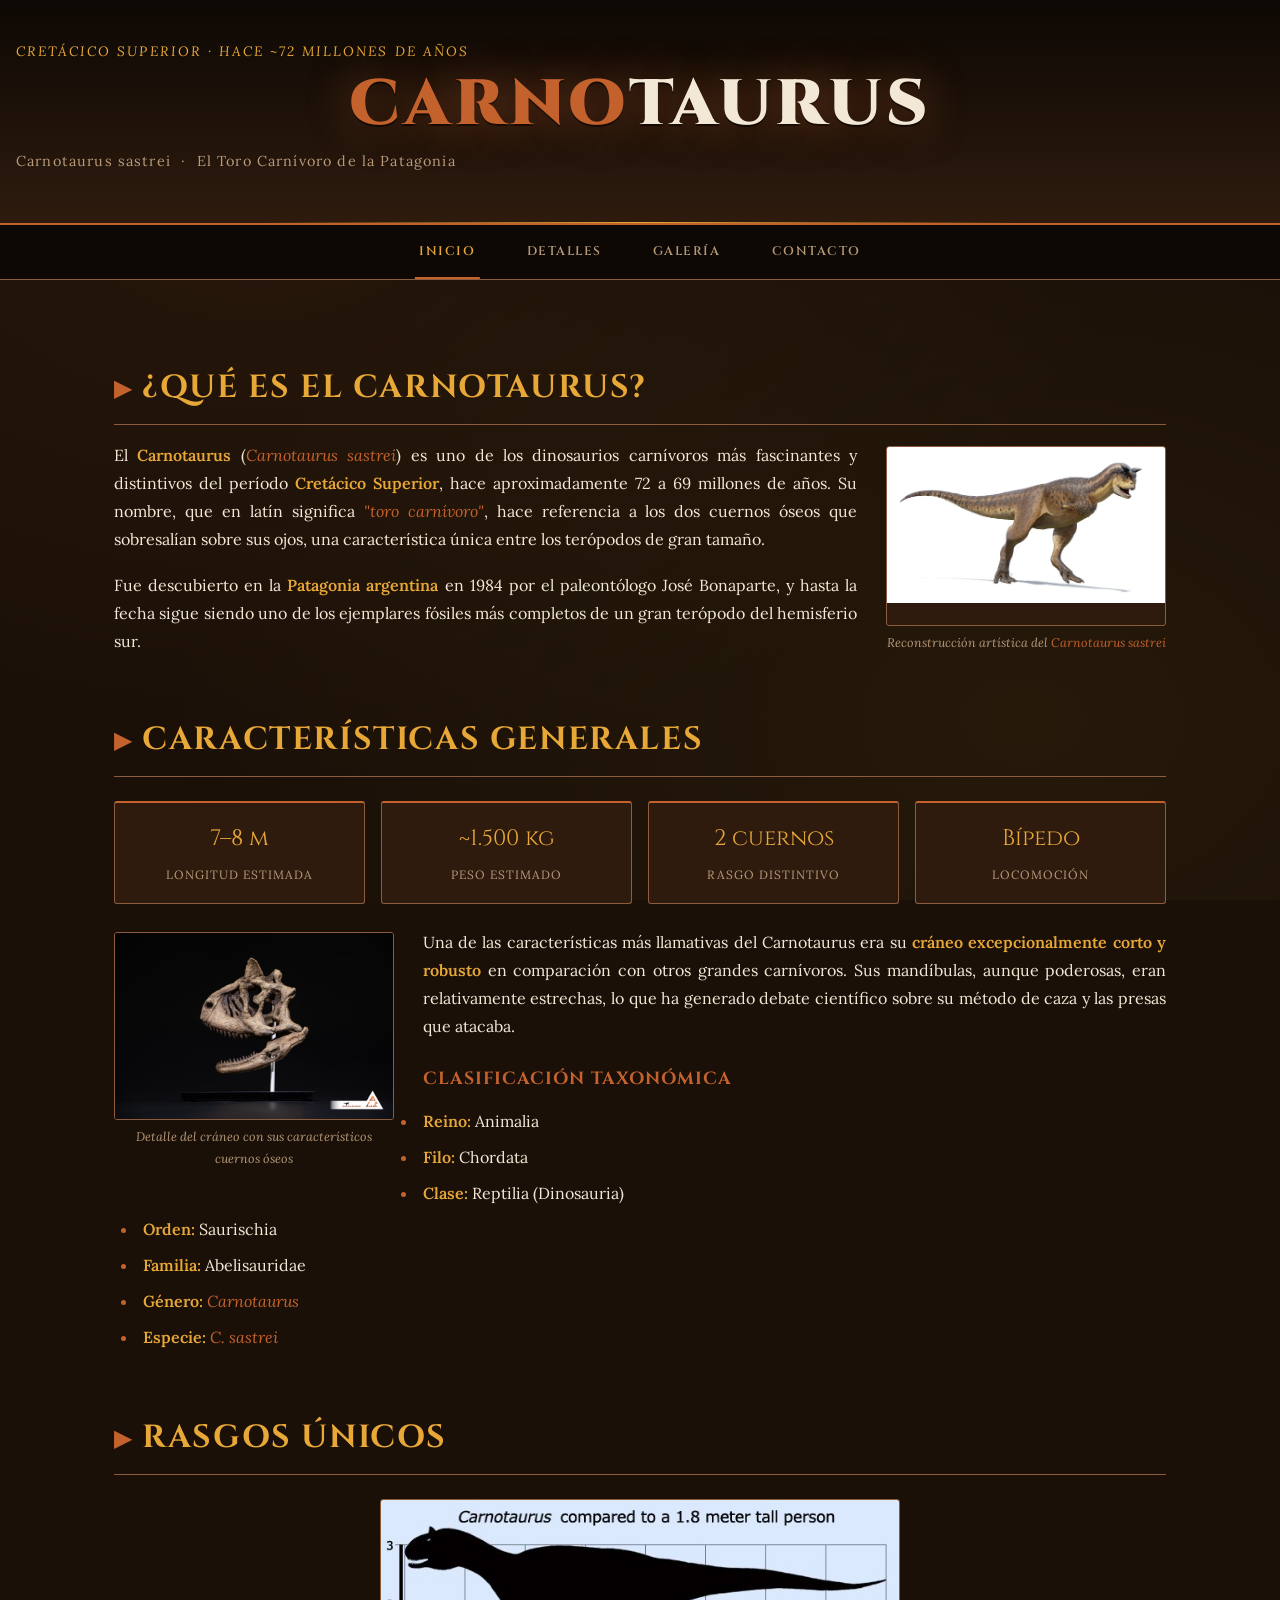
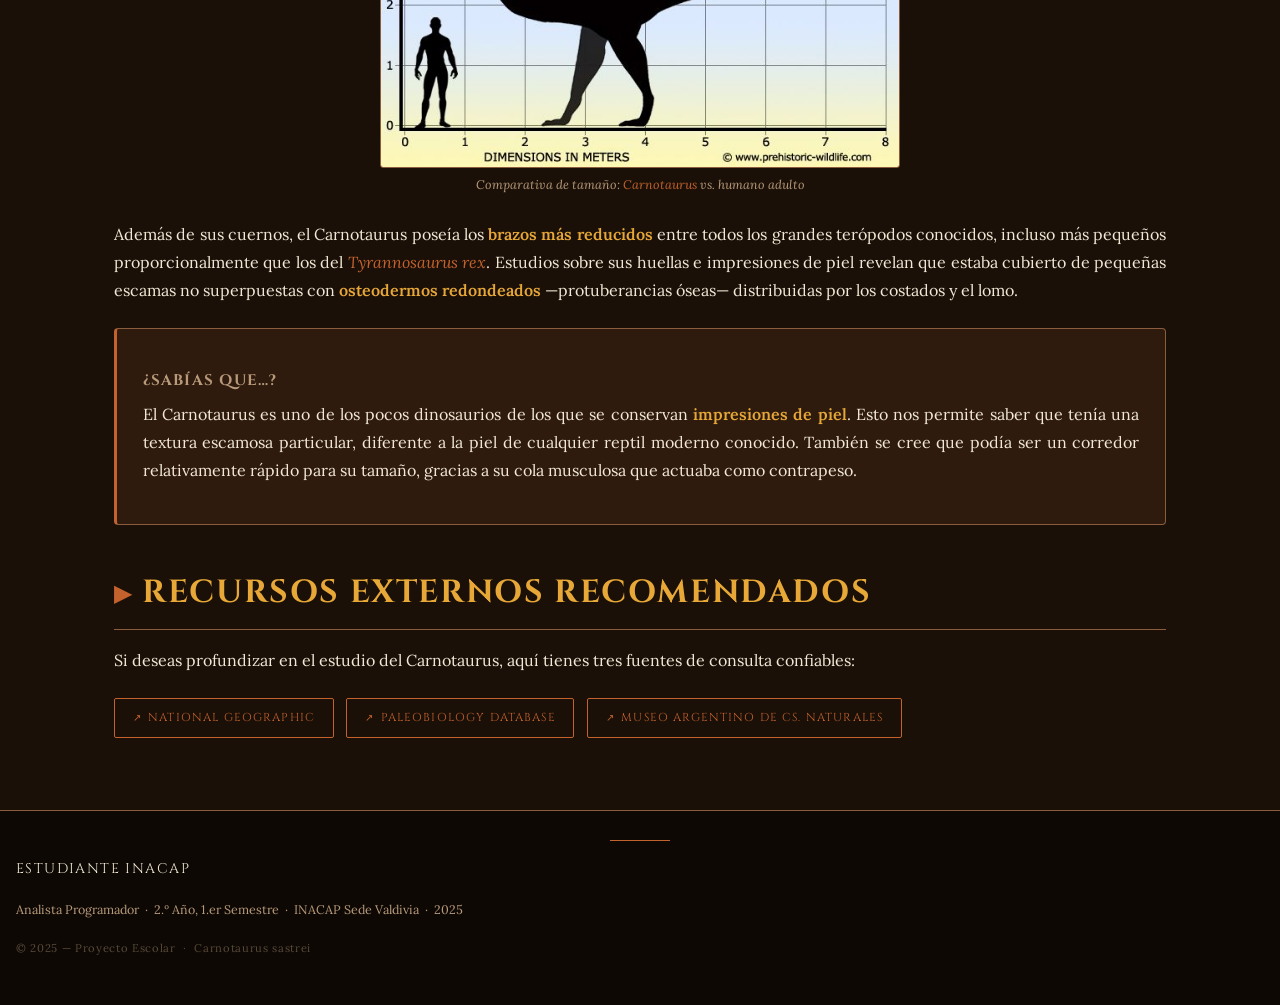
<file: index.html>
<!DOCTYPE html>
<html lang="es">
<head>
  <meta charset="UTF-8" />
  <meta name="viewport" content="width=device-width, initial-scale=1.0" />
  <title>Carnotaurus — Inicio</title>
  <link rel="stylesheet" href="css/styles.css" />
</head>
<body>

  <!-- ========== ENCABEZADO ========== -->
  <header>
    <p class="header-eyebrow">Cretácico Superior · Hace ~72 millones de años</p>
    <h1><span>Carno</span>taurus</h1>
    <p class="header-subtitle">Carnotaurus sastrei &nbsp;·&nbsp; El Toro Carnívoro de la Patagonia</p>
  </header>

  <!-- ========== BARRA DE NAVEGACIÓN ========== -->
  <nav>
    <ul>
      <li><a href="index.html" class="active">Inicio</a></li>
      <li><a href="pages/detalles.html">Detalles</a></li>
      <li><a href="pages/galeria.html">Galería</a></li>
      <li><a href="pages/contacto.html">Contacto</a></li>
    </ul>
  </nav>

  <!-- ========== CONTENIDO PRINCIPAL ========== -->
  <main>

    <h2>¿Qué es el Carnotaurus?</h2>

    <!-- IMAGEN 1: flotante a la derecha -->
    <figure class="img-float-right">
      <div class="img-wrapper" data-label="[ Imagen 1: Vista lateral completa del Carnotaurus ]">
      
        <img src="images/Carno.jpg" alt="Vista completa del Carnotaurus" />
      </div>
      <figcaption class="img-caption">Reconstrucción artística del <em>Carnotaurus sastrei</em></figcaption>
    </figure>

    <p>
      El <strong>Carnotaurus</strong> (<em>Carnotaurus sastrei</em>) es uno de los dinosaurios carnívoros
      más fascinantes y distintivos del período <strong>Cretácico Superior</strong>, hace aproximadamente
      72 a 69 millones de años. Su nombre, que en latín significa <em>"toro carnívoro"</em>, hace
      referencia a los dos cuernos óseos que sobresalían sobre sus ojos, una característica única
      entre los terópodos de gran tamaño.
    </p>
    <p>
      Fue descubierto en la <strong>Patagonia argentina</strong> en 1984 por el paleontólogo
      José Bonaparte, y hasta la fecha sigue siendo uno de los ejemplares fósiles más completos
      de un gran terópodo del hemisferio sur.
    </p>

    <div class="clearfix"></div>

    <h2>Características Generales</h2>

    <!-- Datos rápidos en cuadrícula -->
    <div class="fact-grid">
      <div class="fact-item">
        <span class="fact-value">7–8 m</span>
        <span class="fact-label">Longitud estimada</span>
      </div>
      <div class="fact-item">
        <span class="fact-value">~1.500 kg</span>
        <span class="fact-label">Peso estimado</span>
      </div>
      <div class="fact-item">
        <span class="fact-value">2 cuernos</span>
        <span class="fact-label">Rasgo distintivo</span>
      </div>
      <div class="fact-item">
        <span class="fact-value">Bípedo</span>
        <span class="fact-label">Locomoción</span>
      </div>
    </div>

    <!-- IMAGEN 2: flotante a la izquierda -->
    <figure class="img-float-left">
      <div class="img-wrapper" data-label="[ Imagen 2: Detalle del cráneo y cuernos ]">
     
        <img src="images/Craneo.jpg" alt="Cráneo del Carnotaurus con cuernos" />
      </div>
      <figcaption class="img-caption">Detalle del cráneo con sus característicos cuernos óseos</figcaption>
    </figure>

    <p>
      Una de las características más llamativas del Carnotaurus era su
      <strong>cráneo excepcionalmente corto y robusto</strong> en comparación con otros grandes
      carnívoros. Sus mandíbulas, aunque poderosas, eran relativamente estrechas, lo que ha
      generado debate científico sobre su método de caza y las presas que atacaba.
    </p>

    <h3>Clasificación Taxonómica</h3>
    <ul class="content-list">
      <li><strong>Reino:</strong> Animalia</li>
      <li><strong>Filo:</strong> Chordata</li>
      <li><strong>Clase:</strong> Reptilia (Dinosauria)</li>
      <li><strong>Orden:</strong> Saurischia</li>
      <li><strong>Familia:</strong> Abelisauridae</li>
      <li><strong>Género:</strong> <em>Carnotaurus</em></li>
      <li><strong>Especie:</strong> <em>C. sastrei</em></li>
    </ul>

    <div class="clearfix"></div>

    <h2>Rasgos Únicos</h2>

    <!-- IMAGEN 3: centrada -->
    <figure class="img-center">
      <div class="img-wrapper" data-label="[ Imagen 3: Comparativa de tamaño con un humano ]">

        <img src="images/Comparacion.jpg" alt="Comparativa de tamaño del Carnotaurus con un humano" />
      </div>
      <figcaption class="img-caption">Comparativa de tamaño: <em>Carnotaurus</em> vs. humano adulto</figcaption>
    </figure>

    <p>
      Además de sus cuernos, el Carnotaurus poseía los <strong>brazos más reducidos</strong>
      entre todos los grandes terópodos conocidos, incluso más pequeños proporcionalmente que los
      del <em>Tyrannosaurus rex</em>. Estudios sobre sus huellas e impresiones de piel revelan
      que estaba cubierto de pequeñas escamas no superpuestas con <strong>osteodermos redondeados</strong>
      —protuberancias óseas— distribuidas por los costados y el lomo.
    </p>

    <div class="info-card">
      <h4>¿Sabías que…?</h4>
      <p>
        El Carnotaurus es uno de los pocos dinosaurios de los que se conservan <strong>impresiones de
        piel</strong>. Esto nos permite saber que tenía una textura escamosa particular, diferente a la
        piel de cualquier reptil moderno conocido. También se cree que podía ser un corredor relativamente
        rápido para su tamaño, gracias a su cola musculosa que actuaba como contrapeso.
      </p>
    </div>

    <h2>Recursos Externos Recomendados</h2>
    <p>Si deseas profundizar en el estudio del Carnotaurus, aquí tienes tres fuentes de consulta confiables:</p>

    <div class="external-links">
      <a href="https://www.nationalgeographic.es/animales/carnotaurus" target="_blank" rel="noopener">
        National Geographic
      </a>
      <a href="https://paleobiodb.org" target="_blank" rel="noopener">
        Paleobiology Database
      </a>
      <a href="https://www.museoargentino.gob.ar" target="_blank" rel="noopener">
        Museo Argentino de Cs. Naturales
      </a>
    </div>

  </main>

  <!-- ========== PIE DE PÁGINA ========== -->
  <footer>
    <p class="footer-name">Estudiante INACAP</p>
    <p class="footer-info">
      Analista Programador &nbsp;·&nbsp; 2.º Año, 1.er Semestre &nbsp;·&nbsp;
      INACAP Sede Valdivia &nbsp;·&nbsp; 2025
    </p>
    <p class="footer-copy">© 2025 — Proyecto Escolar &nbsp;·&nbsp; Carnotaurus sastrei</p>
  </footer>

</body>
</html>
</file>
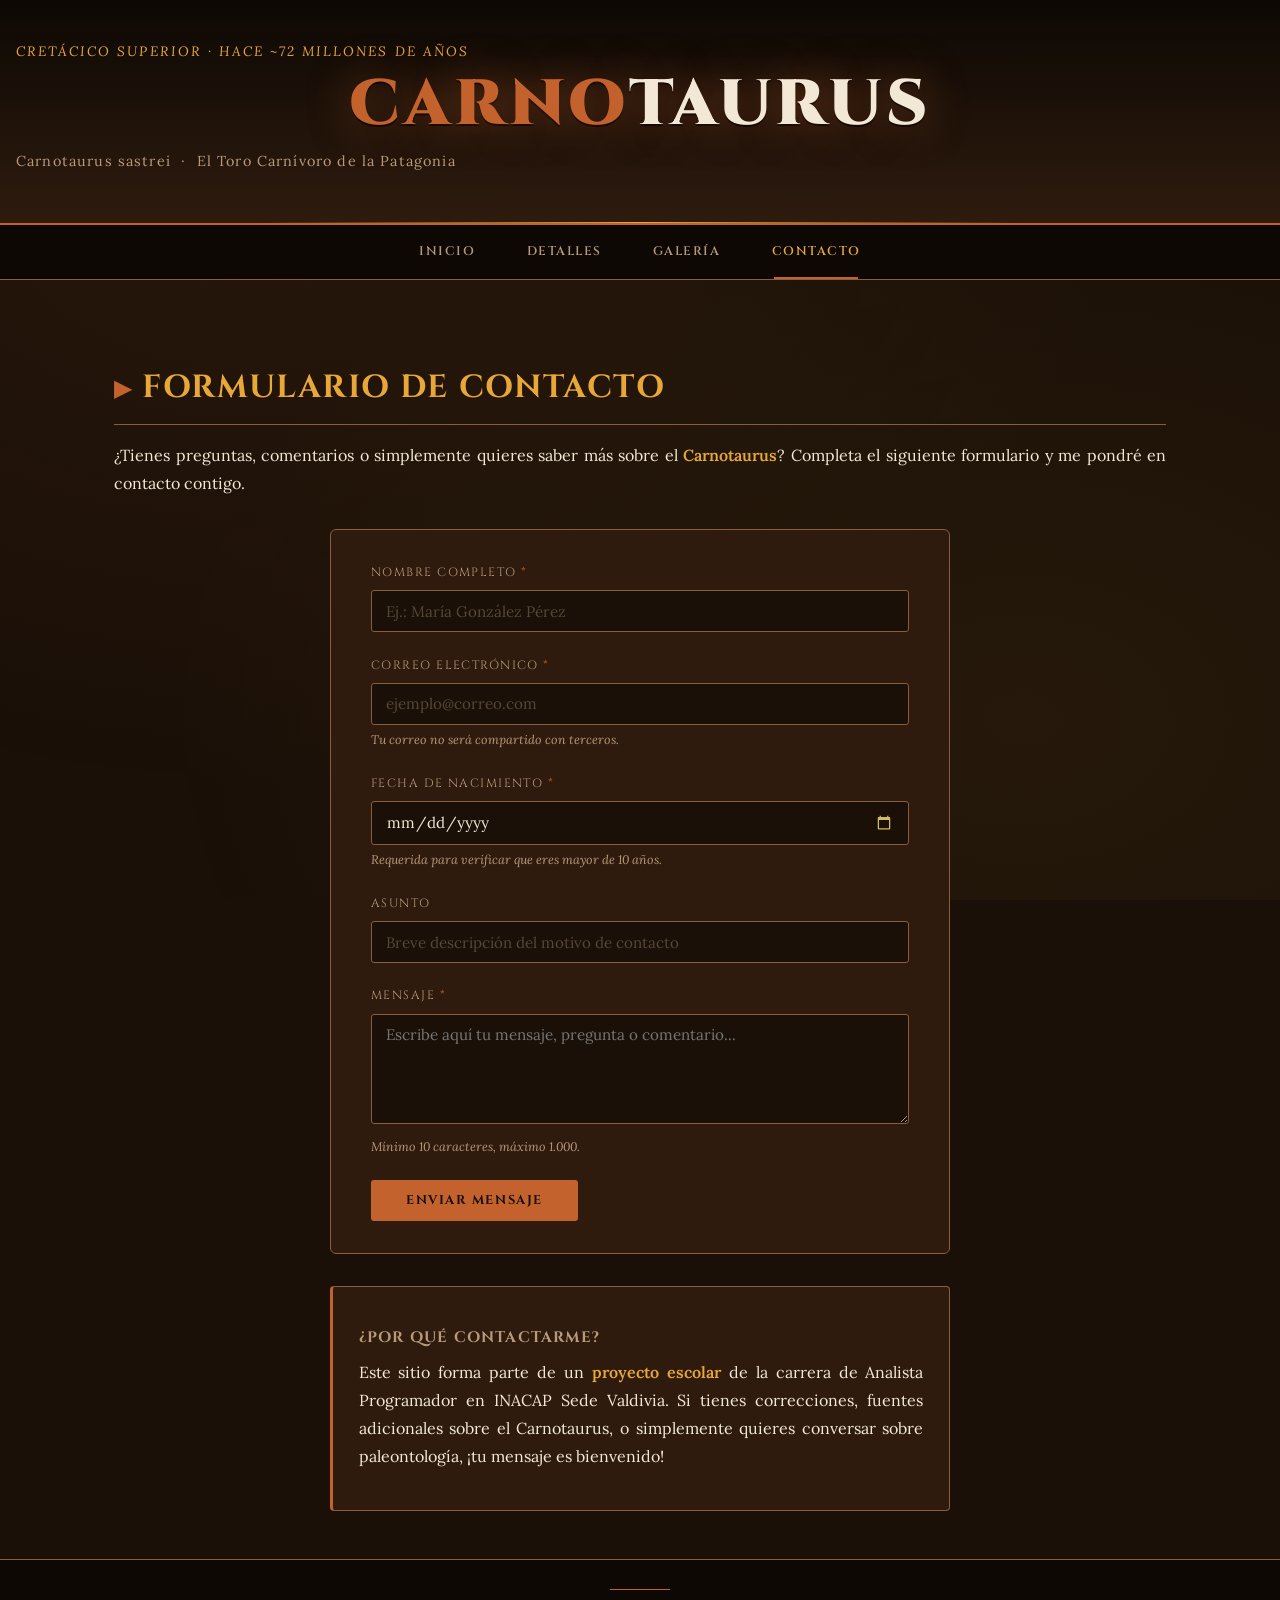
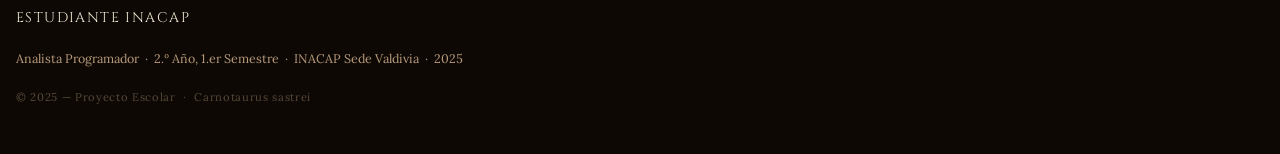
<file: pages/contacto.html>
<!DOCTYPE html>
<html lang="es">
<head>
  <meta charset="UTF-8" />
  <meta name="viewport" content="width=device-width, initial-scale=1.0" />
  <title>Carnotaurus — Contacto</title>
  <link rel="stylesheet" href="../css/styles.css" />
</head>
<body>

  <!-- ========== ENCABEZADO ========== -->
  <header>
    <p class="header-eyebrow">Cretácico Superior · Hace ~72 millones de años</p>
    <h1><span>Carno</span>taurus</h1>
    <p class="header-subtitle">Carnotaurus sastrei &nbsp;·&nbsp; El Toro Carnívoro de la Patagonia</p>
  </header>

  <!-- ========== BARRA DE NAVEGACIÓN ========== -->
  <nav>
    <ul>
      <li><a href="../index.html">Inicio</a></li>
      <li><a href="detalles.html">Detalles</a></li>
      <li><a href="galeria.html">Galería</a></li>
      <li><a href="contacto.html" class="active">Contacto</a></li>
    </ul>
  </nav>

  <!-- ========== CONTENIDO PRINCIPAL ========== -->
  <main>

    <h2>Formulario de Contacto</h2>
    <p>
      ¿Tienes preguntas, comentarios o simplemente quieres saber más sobre el
      <strong>Carnotaurus</strong>? Completa el siguiente formulario y me pondré en contacto contigo.
    </p>

    <div class="form-container">

      <form action="#" method="post">

        <!-- Nombre completo -->
        <div class="form-group">
          <label for="nombre">Nombre completo <span style="color:var(--accent)">*</span></label>
          <input
            type="text"
            id="nombre"
            name="nombre"
            placeholder="Ej.: María González Pérez"
            required
            maxlength="80"
            autocomplete="name"
          />
        </div>

        <!-- Correo electrónico -->
        <div class="form-group">
          <label for="email">Correo electrónico <span style="color:var(--accent)">*</span></label>
          <input
            type="email"
            id="email"
            name="email"
            placeholder="ejemplo@correo.com"
            required
            autocomplete="email"
          />
          <p class="form-note">Tu correo no será compartido con terceros.</p>
        </div>

        <!-- Fecha de nacimiento -->
        <div class="form-group">
          <label for="fecha_nacimiento">Fecha de nacimiento <span style="color:var(--accent)">*</span></label>
          <input
            type="date"
            id="fecha_nacimiento"
            name="fecha_nacimiento"
            required
            min="1900-01-01"
            max="2015-12-31"
          />
          <p class="form-note">Requerida para verificar que eres mayor de 10 años.</p>
        </div>

        <!-- Asunto -->
        <div class="form-group">
          <label for="asunto">Asunto</label>
          <input
            type="text"
            id="asunto"
            name="asunto"
            placeholder="Breve descripción del motivo de contacto"
            maxlength="100"
          />
        </div>

        <!-- Mensaje -->
        <div class="form-group">
          <label for="mensaje">Mensaje <span style="color:var(--accent)">*</span></label>
          <textarea
            id="mensaje"
            name="mensaje"
            placeholder="Escribe aquí tu mensaje, pregunta o comentario..."
            required
            minlength="10"
            maxlength="1000"
          ></textarea>
          <p class="form-note">Mínimo 10 caracteres, máximo 1.000.</p>
        </div>

        <!-- Botón de envío -->
        <button type="submit" class="btn-submit">Enviar mensaje</button>

      </form>

    </div>

    <div class="info-card" style="max-width:620px; margin: 1.5rem auto 0;">
      <h4>¿Por qué contactarme?</h4>
      <p>
        Este sitio forma parte de un <strong>proyecto escolar</strong> de la carrera
        de Analista Programador en INACAP Sede Valdivia. Si tienes correcciones,
        fuentes adicionales sobre el Carnotaurus, o simplemente quieres conversar
        sobre paleontología, ¡tu mensaje es bienvenido!
      </p>
    </div>

  </main>

  <!-- ========== PIE DE PÁGINA ========== -->
  <footer>
    <p class="footer-name">Estudiante INACAP</p>
    <p class="footer-info">
      Analista Programador &nbsp;·&nbsp; 2.º Año, 1.er Semestre &nbsp;·&nbsp;
      INACAP Sede Valdivia &nbsp;·&nbsp; 2025
    </p>
    <p class="footer-copy">© 2025 — Proyecto Escolar &nbsp;·&nbsp; Carnotaurus sastrei</p>
  </footer>

</body>
</html>
</file>
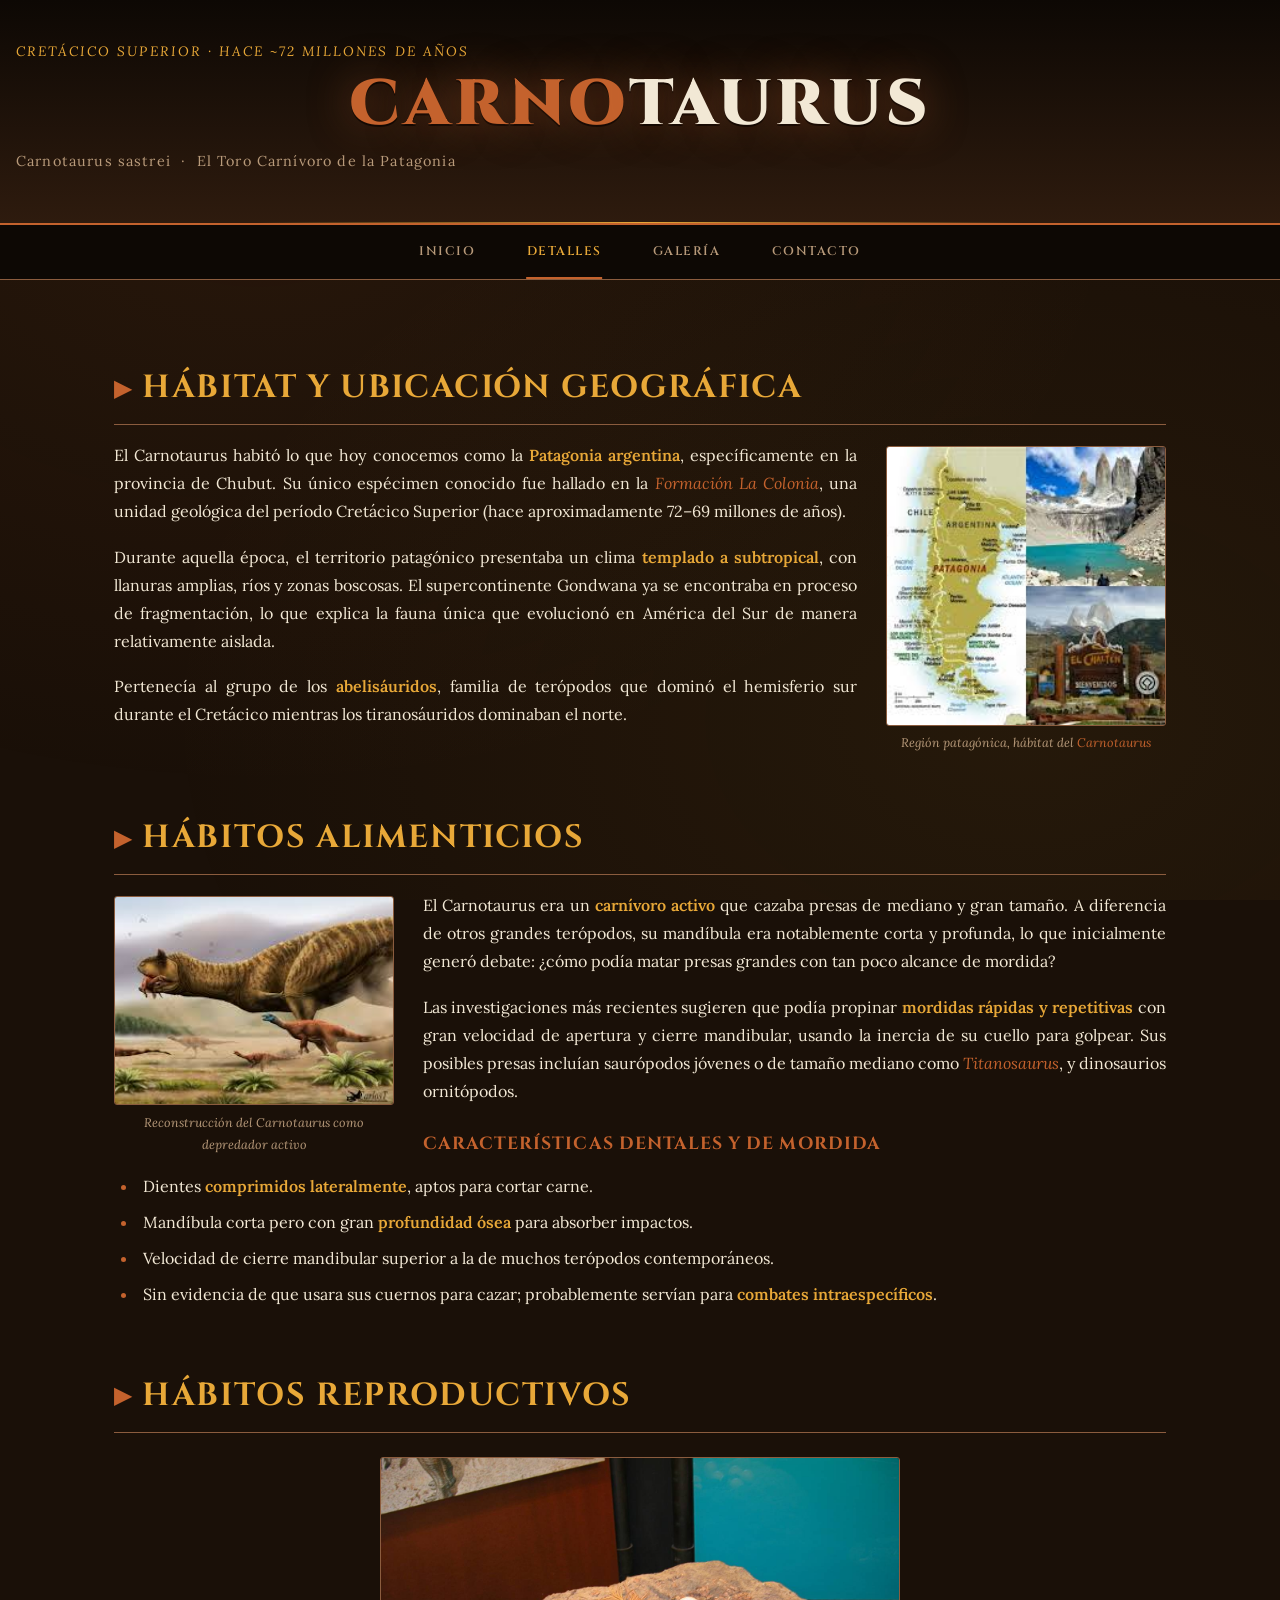
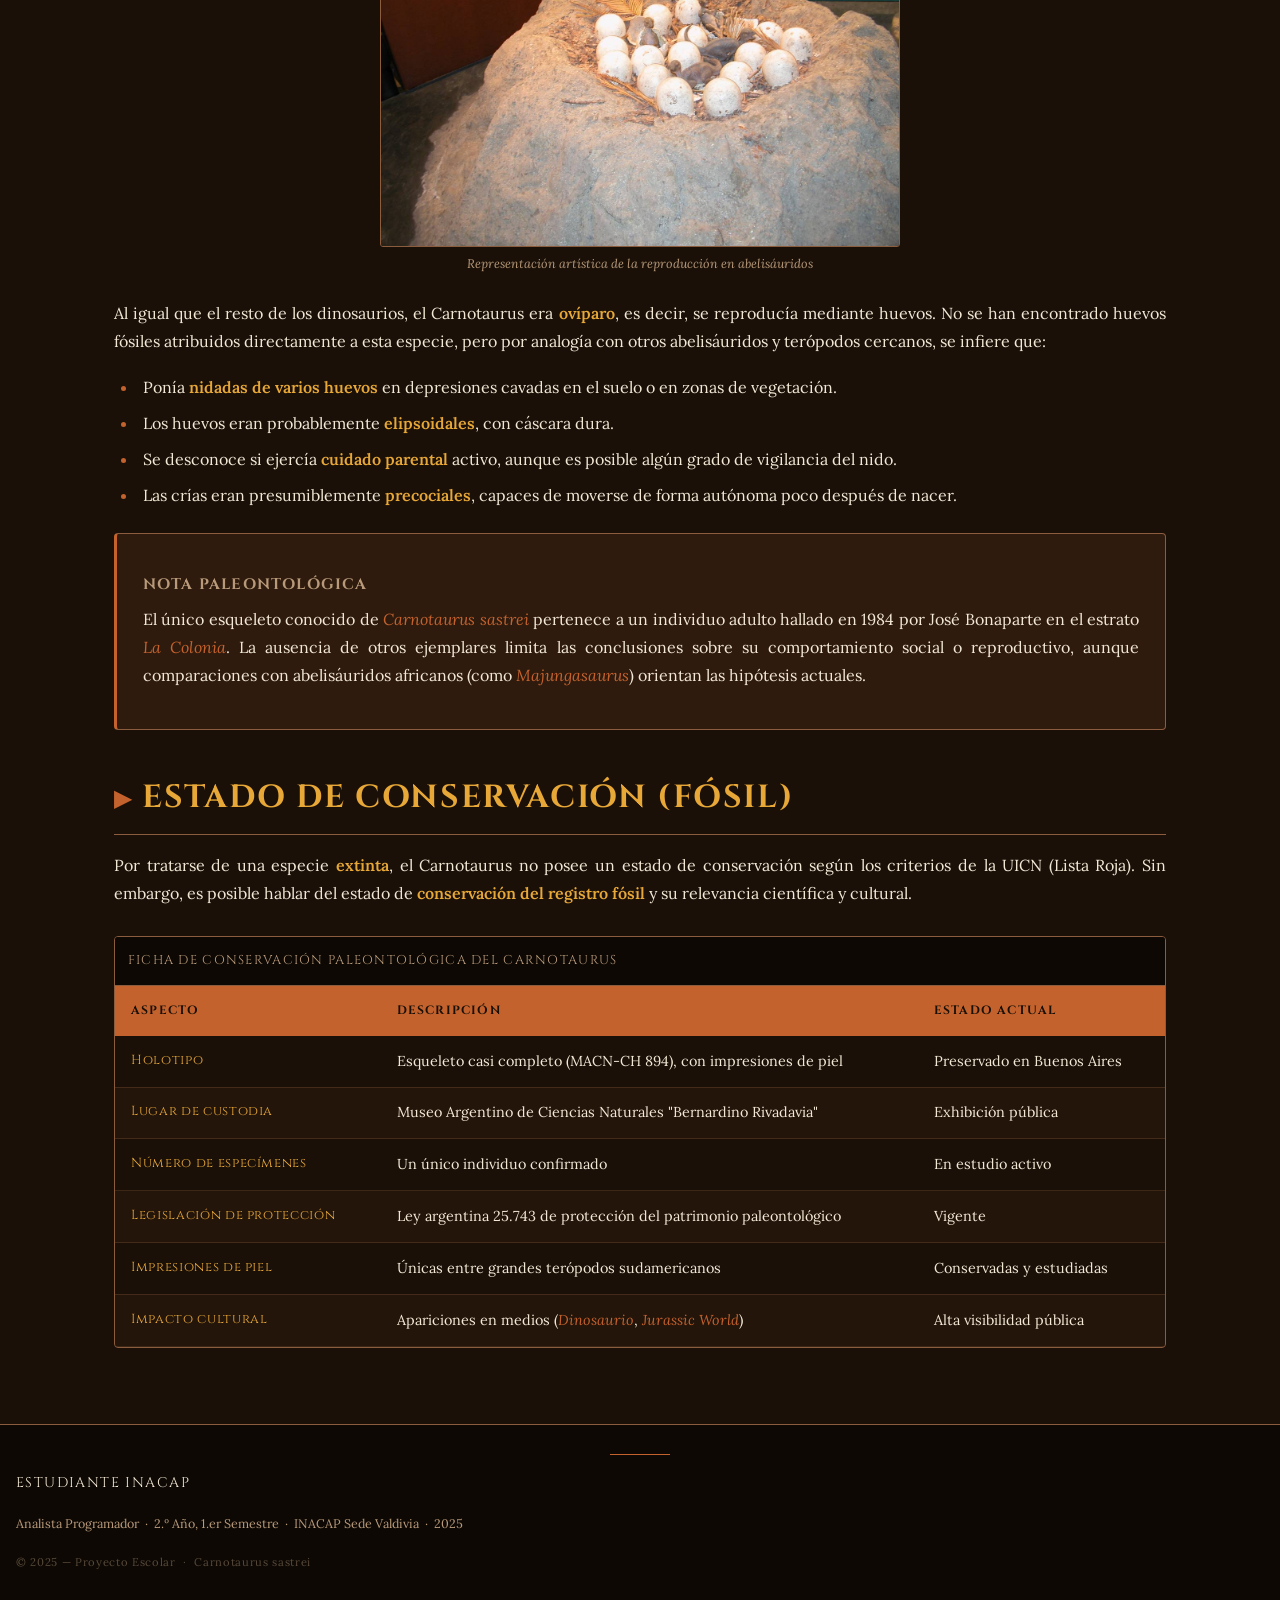
<file: pages/detalles.html>
<!DOCTYPE html>
<html lang="es">
<head>
  <meta charset="UTF-8" />
  <meta name="viewport" content="width=device-width, initial-scale=1.0" />
  <title>Carnotaurus — Detalles</title>
  <link rel="stylesheet" href="../css/styles.css" />
</head>
<body>

  <!-- ========== ENCABEZADO ========== -->
  <header>
    <p class="header-eyebrow">Cretácico Superior · Hace ~72 millones de años</p>
    <h1><span>Carno</span>taurus</h1>
    <p class="header-subtitle">Carnotaurus sastrei &nbsp;·&nbsp; El Toro Carnívoro de la Patagonia</p>
  </header>

  <!-- ========== BARRA DE NAVEGACIÓN ========== -->
  <nav>
    <ul>
      <li><a href="../index.html">Inicio</a></li>
      <li><a href="detalles.html" class="active">Detalles</a></li>
      <li><a href="galeria.html">Galería</a></li>
      <li><a href="contacto.html">Contacto</a></li>
    </ul>
  </nav>

  <!-- ========== CONTENIDO PRINCIPAL ========== -->
  <main>

    <h2>Hábitat y Ubicación Geográfica</h2>

    <!-- IMAGEN 1: flotante a la derecha -->
    <figure class="img-float-right">
      <div class="img-wrapper" data-label="[ Imagen 4: Mapa o paisaje de la Patagonia ]">
     
        <img src="../images/Ubicacion.jpg" alt="Mapa de la Patagonia argentina, hábitat del Carnotaurus" />
      </div>
      <figcaption class="img-caption">Región patagónica, hábitat del <em>Carnotaurus</em></figcaption>
    </figure>

    <p>
      El Carnotaurus habitó lo que hoy conocemos como la <strong>Patagonia argentina</strong>,
      específicamente en la provincia de Chubut. Su único espécimen conocido fue hallado en la
      <em>Formación La Colonia</em>, una unidad geológica del período Cretácico Superior
      (hace aproximadamente 72–69 millones de años).
    </p>
    <p>
      Durante aquella época, el territorio patagónico presentaba un clima
      <strong>templado a subtropical</strong>, con llanuras amplias, ríos y zonas boscosas.
      El supercontinente Gondwana ya se encontraba en proceso de fragmentación, lo que explica
      la fauna única que evolucionó en América del Sur de manera relativamente aislada.
    </p>
    <p>
      Pertenecía al grupo de los <strong>abelisáuridos</strong>, familia de terópodos que
      dominó el hemisferio sur durante el Cretácico mientras los tiranosáuridos dominaban
      el norte.
    </p>

    <div class="clearfix"></div>

    <h2>Hábitos Alimenticios</h2>

    <!-- IMAGEN 2: flotante a la izquierda -->
    <figure class="img-float-left">
      <div class="img-wrapper" data-label="[ Imagen 5: Carnotaurus en acción de caza ]">
   
        <img src="../images/Caza.jpg" alt="Carnotaurus en postura de caza" />
      </div>
      <figcaption class="img-caption">Reconstrucción del Carnotaurus como depredador activo</figcaption>
    </figure>

    <p>
      El Carnotaurus era un <strong>carnívoro activo</strong> que cazaba presas de mediano y
      gran tamaño. A diferencia de otros grandes terópodos, su mandíbula era notablemente corta
      y profunda, lo que inicialmente generó debate: ¿cómo podía matar presas grandes con tan
      poco alcance de mordida?
    </p>
    <p>
      Las investigaciones más recientes sugieren que podía propinar <strong>mordidas
      rápidas y repetitivas</strong> con gran velocidad de apertura y cierre mandibular,
      usando la inercia de su cuello para golpear. Sus posibles presas incluían saurópodos
      jóvenes o de tamaño mediano como <em>Titanosaurus</em>, y dinosaurios ornitópodos.
    </p>

    <h3>Características Dentales y de Mordida</h3>
    <ul class="content-list">
      <li>Dientes <strong>comprimidos lateralmente</strong>, aptos para cortar carne.</li>
      <li>Mandíbula corta pero con gran <strong>profundidad ósea</strong> para absorber impactos.</li>
      <li>Velocidad de cierre mandibular superior a la de muchos terópodos contemporáneos.</li>
      <li>Sin evidencia de que usara sus cuernos para cazar; probablemente servían para <strong>combates intraespecíficos</strong>.</li>
    </ul>

    <div class="clearfix"></div>

    <h2>Hábitos Reproductivos</h2>

    <!-- IMAGEN 3: centrada -->
    <figure class="img-center">
      <div class="img-wrapper" data-label="[ Imagen 6: Huevos o nido de dinosaurio terópodo ]">
     
        <img src="../images/nido.jpg" alt="Representación de la reproducción del Carnotaurus" />
      </div>
      <figcaption class="img-caption">Representación artística de la reproducción en abelisáuridos</figcaption>
    </figure>

    <p>
      Al igual que el resto de los dinosaurios, el Carnotaurus era <strong>ovíparo</strong>,
      es decir, se reproducía mediante huevos. No se han encontrado huevos fósiles atribuidos
      directamente a esta especie, pero por analogía con otros abelisáuridos y terópodos
      cercanos, se infiere que:
    </p>
    <ul class="content-list">
      <li>Ponía <strong>nidadas de varios huevos</strong> en depresiones cavadas en el suelo o en zonas de vegetación.</li>
      <li>Los huevos eran probablemente <strong>elipsoidales</strong>, con cáscara dura.</li>
      <li>Se desconoce si ejercía <strong>cuidado parental</strong> activo, aunque es posible algún grado de vigilancia del nido.</li>
      <li>Las crías eran presumiblemente <strong>precociales</strong>, capaces de moverse de forma autónoma poco después de nacer.</li>
    </ul>

    <div class="info-card">
      <h4>Nota paleontológica</h4>
      <p>
        El único esqueleto conocido de <em>Carnotaurus sastrei</em> pertenece a un individuo
        adulto hallado en 1984 por José Bonaparte en el estrato <em>La Colonia</em>.
        La ausencia de otros ejemplares limita las conclusiones sobre su comportamiento social
        o reproductivo, aunque comparaciones con abelisáuridos africanos
        (como <em>Majungasaurus</em>) orientan las hipótesis actuales.
      </p>
    </div>

    <h2>Estado de Conservación (Fósil)</h2>
    <p>
      Por tratarse de una especie <strong>extinta</strong>, el Carnotaurus no posee un estado
      de conservación según los criterios de la UICN (Lista Roja). Sin embargo, es posible
      hablar del estado de <strong>conservación del registro fósil</strong> y su relevancia
      científica y cultural.
    </p>

    <!-- TABLA DE DATOS -->
    <div class="table-wrapper">
      <table>
        <caption>Ficha de conservación paleontológica del Carnotaurus</caption>
        <thead>
          <tr>
            <th>Aspecto</th>
            <th>Descripción</th>
            <th>Estado actual</th>
          </tr>
        </thead>
        <tbody>
          <tr>
            <td>Holotipo</td>
            <td>Esqueleto casi completo (MACN-CH 894), con impresiones de piel</td>
            <td>Preservado en Buenos Aires</td>
          </tr>
          <tr>
            <td>Lugar de custodia</td>
            <td>Museo Argentino de Ciencias Naturales "Bernardino Rivadavia"</td>
            <td>Exhibición pública</td>
          </tr>
          <tr>
            <td>Número de especímenes</td>
            <td>Un único individuo confirmado</td>
            <td>En estudio activo</td>
          </tr>
          <tr>
            <td>Legislación de protección</td>
            <td>Ley argentina 25.743 de protección del patrimonio paleontológico</td>
            <td>Vigente</td>
          </tr>
          <tr>
            <td>Impresiones de piel</td>
            <td>Únicas entre grandes terópodos sudamericanos</td>
            <td>Conservadas y estudiadas</td>
          </tr>
          <tr>
            <td>Impacto cultural</td>
            <td>Apariciones en medios (<em>Dinosaurio</em>, <em>Jurassic World</em>)</td>
            <td>Alta visibilidad pública</td>
          </tr>
        </tbody>
      </table>
    </div>

  </main>

  <!-- ========== PIE DE PÁGINA ========== -->
  <footer>
    <p class="footer-name">Estudiante INACAP</p>
    <p class="footer-info">
      Analista Programador &nbsp;·&nbsp; 2.º Año, 1.er Semestre &nbsp;·&nbsp;
      INACAP Sede Valdivia &nbsp;·&nbsp; 2025
    </p>
    <p class="footer-copy">© 2025 — Proyecto Escolar &nbsp;·&nbsp; Carnotaurus sastrei</p>
  </footer>

</body>
</html>
</file>
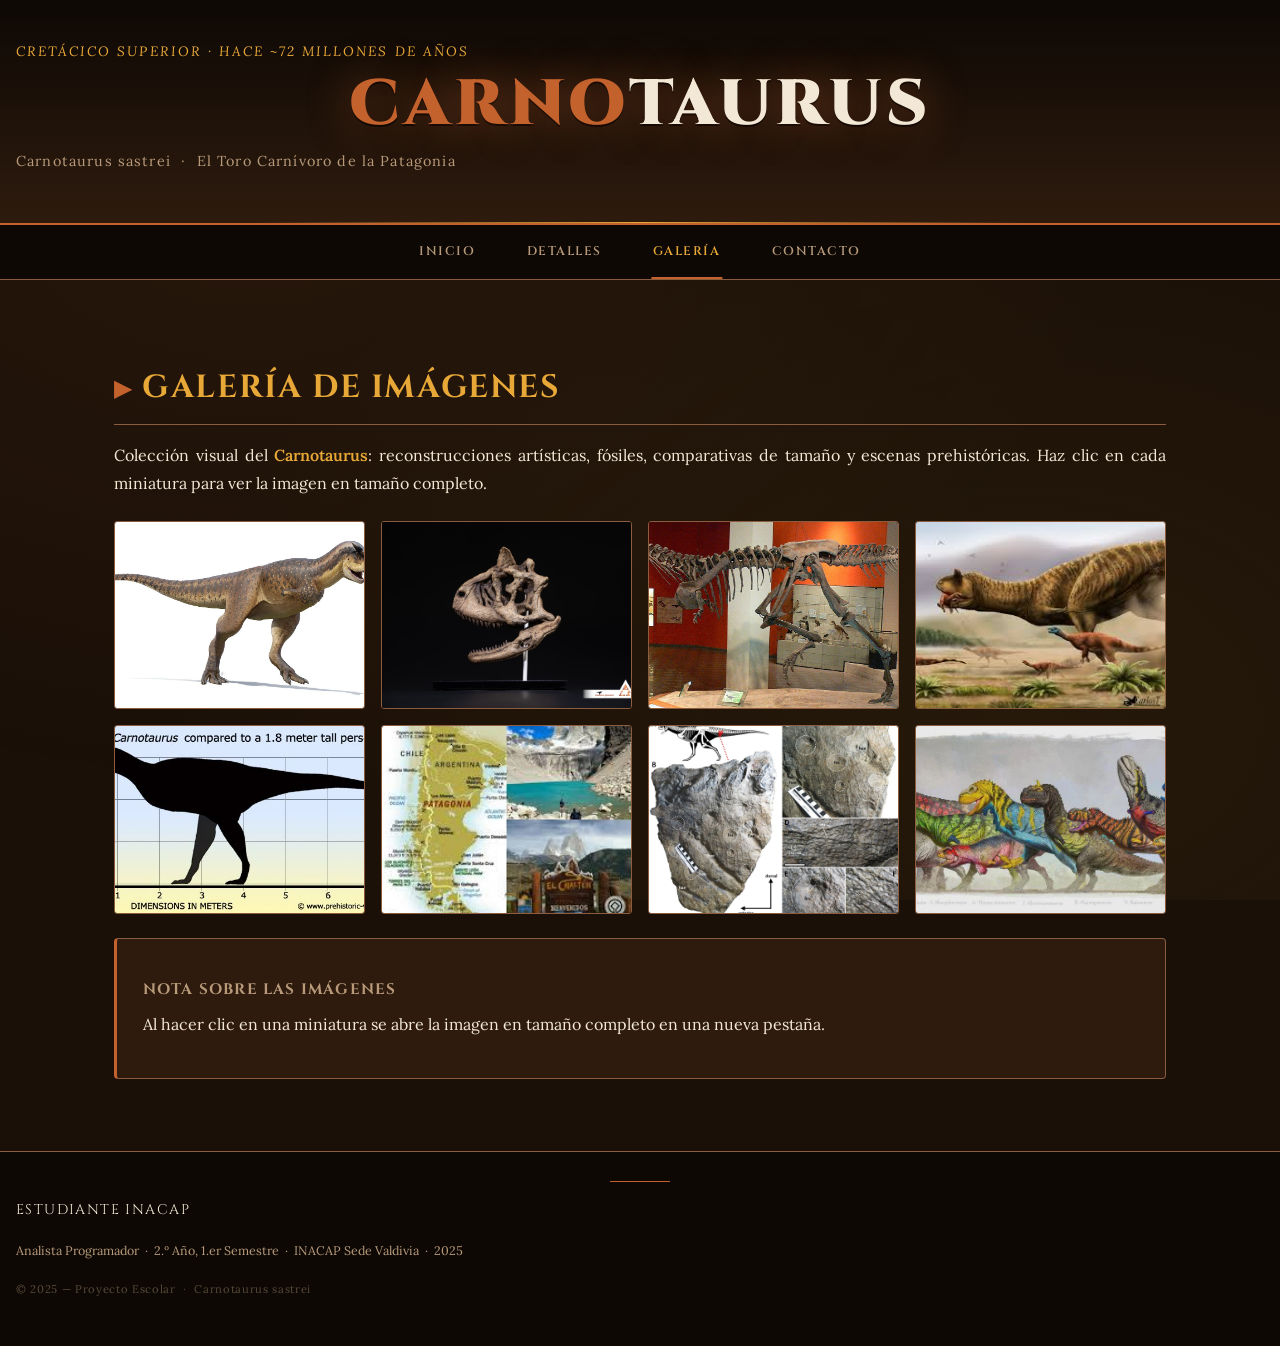
<file: pages/galeria.html>
<!DOCTYPE html>
<html lang="es">
<head>
  <meta charset="UTF-8" />
  <meta name="viewport" content="width=device-width, initial-scale=1.0" />
  <title>Carnotaurus — Galería</title>
  <link rel="stylesheet" href="../css/styles.css" />
</head>
<body>

  <!-- ========== ENCABEZADO ========== -->
  <header>
    <p class="header-eyebrow">Cretácico Superior · Hace ~72 millones de años</p>
    <h1><span>Carno</span>taurus</h1>
    <p class="header-subtitle">Carnotaurus sastrei &nbsp;·&nbsp; El Toro Carnívoro de la Patagonia</p>
  </header>

  <!-- ========== BARRA DE NAVEGACIÓN ========== -->
  <nav>
    <ul>
      <li><a href="../index.html">Inicio</a></li>
      <li><a href="detalles.html">Detalles</a></li>
      <li><a href="galeria.html" class="active">Galería</a></li>
      <li><a href="contacto.html">Contacto</a></li>
    </ul>
  </nav>

  <!-- ========== CONTENIDO PRINCIPAL ========== -->
  <main>

    <h2>Galería de Imágenes</h2>
    <p>
      Colección visual del <strong>Carnotaurus</strong>: reconstrucciones artísticas,
      fósiles, comparativas de tamaño y escenas prehistóricas. Haz clic en cada miniatura
      para ver la imagen en tamaño completo.
    </p>


    <div class="gallery-grid">

      <!-- Imagen galería 1 -->
   
      <a href="../images/Carno.jpg" class="gallery-item" target="_blank">
        <div class="img-wrapper" data-label="[ Galería 1: Cuerpo completo · añadir galeria-01.jpg ]">
          <img src="../images/Carno.jpg" alt="Carnotaurus — vista completa" loading="lazy" />
        </div>
        <span class="gallery-caption">Vista completa</span>
      </a>

      <!-- Imagen galería 2 -->
  
      <a href="../images/Craneo.jpg" class="gallery-item" target="_blank">
        <div class="img-wrapper" data-label="[ Galería 2: Cráneo y cuernos · añadir galeria-02.jpg ]">
          <img src="../images/Craneo.jpg" alt="Carnotaurus — primer plano del cráneo" loading="lazy" />
        </div>
        <span class="gallery-caption">Cráneo y cuernos</span>
      </a>

      <!-- Imagen galería 3 -->
  
      <a href="../images/fosil.jpg" class="gallery-item" target="_blank">
        <div class="img-wrapper" data-label="[ Galería 3: Fósil real · añadir galeria-03.jpg ]">
          <img src="../images/fosil.jpg" alt="Fósil del Carnotaurus" loading="lazy" />
        </div>
        <span class="gallery-caption">Fósil en el museo</span>
      </a>

      <!-- Imagen galería 4 -->
  
      <a href="../images/Caza.jpg" class="gallery-item" target="_blank">
        <div class="img-wrapper" data-label="[ Galería 4: Escena de caza · añadir galeria-04.jpg ]">
          <img src="../images/Caza.jpg" alt="Carnotaurus cazando" loading="lazy" />
        </div>
        <span class="gallery-caption">Escena de caza</span>
      </a>

     <!-- Imagen galería 5 -->
    
      <a href="../images/Comparacion.jpg" class="gallery-item" target="_blank">
        <div class="img-wrapper" data-label="[ Galería 5: Comparativa de tamaño · añadir galeria-05.jpg ]">
          <img src="../images/Comparacion.jpg" alt="Comparativa de tamaño" loading="lazy" />
        </div>
        <span class="gallery-caption">Escala comparativa</span>
      </a>

       <!-- Imagen galería 6 -->

      <a href="../images/Ubicacion.jpg" class="gallery-item" target="_blank">
        <div class="img-wrapper" data-label="[ Galería 6: Paisaje patagónico · añadir galeria-06.jpg ]">
          <img src="../images/Ubicacion.jpg" alt="Paisaje del Cretácico patagónico" loading="lazy" />
        </div>
        <span class="gallery-caption">Hábitat cretácico</span>
      </a>

       <!-- Imagen galería 7 -->

      <a href="../images/textura.jpg" class="gallery-item" target="_blank">
        <div class="img-wrapper" data-label="[ Galería 7: Textura de piel · añadir galeria-07.jpg (opcional) ]">
          <img src="../images/textura.jpg" alt="Textura de piel del Carnotaurus" loading="lazy" />
        </div>
        <span class="gallery-caption">Textura de piel</span>
      </a>

       <!-- Imagen galería 8 -->

      <a href="../images/Familia.jpg" class="gallery-item" target="_blank">
        <div class="img-wrapper" data-label="[ Galería 8: Familia Abelisauridae · añadir galeria-08.jpg (opcional) ]">
          <img src="../images/Familia.jpg" alt="Familia Abelisauridae" loading="lazy" />
        </div>
        <span class="gallery-caption">Familia Abelisauridae</span>
      </a>

    </div>

    <div class="info-card">
      <h4>Nota sobre las imágenes</h4>
      <p>
        Al hacer clic en una miniatura se abre la imagen en tamaño completo en una nueva pestaña.
      </p>
    </div>

  </main>

  <!-- ========== PIE DE PÁGINA ========== -->
  <footer>
    <p class="footer-name">Estudiante INACAP</p>
    <p class="footer-info">
      Analista Programador &nbsp;·&nbsp; 2.º Año, 1.er Semestre &nbsp;·&nbsp;
      INACAP Sede Valdivia &nbsp;·&nbsp; 2025
    </p>
    <p class="footer-copy">© 2025 — Proyecto Escolar &nbsp;·&nbsp; Carnotaurus sastrei</p>
  </footer>

</body>
</html>
</file>
<file: css/styles.css>
/* =============================================
   CARNOTAURUS - Sitio Web Escolar
   Paleta: Prehistoric Ember
   ------------------------------------------
   #1A1008  Fondo oscuro (tierra quemada)
   #2E1B0E  Fondo secundario
   #C4622D  Acento principal (ámbar cobre)
   #E8A838  Acento dorado
   #F2E8D5  Texto claro (hueso)
   #8B5C3E  Bordes / elementos secundarios
   ============================================= */

@import url('https://fonts.googleapis.com/css2?family=Cinzel:wght@400;600;700;900&family=Lora:ital,wght@0,400;0,500;1,400&display=swap');

/* ---------- RESET & BASE ---------- */
*, *::before, *::after {
  box-sizing: border-box;
  margin: 0;
  padding: 0;
}

:root {
  --bg-dark:       #1A1008;
  --bg-secondary:  #2E1B0E;
  --accent:        #C4622D;
  --gold:          #E8A838;
  --text-light:    #F2E8D5;
  --text-muted:    #B89A7A;
  --border:        #8B5C3E;
  --font-heading:  'Cinzel', serif;
  --font-body:     'Lora', serif;
}

html {
  scroll-behavior: smooth;
}

body {
  background-color: var(--bg-dark);
  color: var(--text-light);
  font-family: var(--font-body);
  font-size: 1rem;
  line-height: 1.75;
  min-height: 100vh;
  display: flex;
  flex-direction: column;
}

/* ---------- FONDO TEXTURA ---------- */
body::before {
  content: '';
  position: fixed;
  inset: 0;
  background-image:
    radial-gradient(ellipse at 20% 20%, rgba(196, 98, 45, 0.08) 0%, transparent 60%),
    radial-gradient(ellipse at 80% 80%, rgba(232, 168, 56, 0.06) 0%, transparent 60%);
  pointer-events: none;
  z-index: 0;
}

/* ---------- ENCABEZADO ---------- */
header {
  position: relative;
  background: linear-gradient(180deg, #0D0804 0%, var(--bg-secondary) 100%);
  border-bottom: 2px solid var(--accent);
  text-align: center;
  padding: 2.5rem 1rem 2rem;
  z-index: 10;
  overflow: hidden;
}

header::after {
  content: '';
  position: absolute;
  bottom: 0; left: 50%; transform: translateX(-50%);
  width: 60%; height: 1px;
  background: linear-gradient(90deg, transparent, var(--gold), transparent);
}

.header-eyebrow {
  font-family: var(--font-body);
  font-style: italic;
  color: var(--gold);
  font-size: 0.85rem;
  letter-spacing: 0.15em;
  text-transform: uppercase;
  margin-bottom: 0.4rem;
}

header h1 {
  font-family: var(--font-heading);
  font-size: clamp(2.2rem, 6vw, 4rem);
  font-weight: 900;
  letter-spacing: 0.06em;
  text-transform: uppercase;
  color: var(--text-light);
  text-shadow: 0 0 40px rgba(196, 98, 45, 0.5), 0 2px 0 rgba(0,0,0,0.8);
  line-height: 1.1;
}

header h1 span {
  color: var(--accent);
}

.header-subtitle {
  font-family: var(--font-body);
  color: var(--text-muted);
  font-size: 0.9rem;
  margin-top: 0.5rem;
  letter-spacing: 0.08em;
}

/* ---------- NAVEGACIÓN ---------- */
nav {
  background: #0D0804;
  border-bottom: 1px solid var(--border);
  position: sticky;
  top: 0;
  z-index: 100;
}

nav ul {
  list-style: none;
  display: flex;
  justify-content: center;
  flex-wrap: wrap;
  gap: 0;
  max-width: 900px;
  margin: 0 auto;
}

nav ul li a {
  display: block;
  padding: 1rem 1.6rem;
  font-family: var(--font-heading);
  font-size: 0.78rem;
  font-weight: 600;
  letter-spacing: 0.12em;
  text-transform: uppercase;
  color: var(--text-muted);
  text-decoration: none;
  position: relative;
  transition: color 0.25s ease;
}

nav ul li a::after {
  content: '';
  position: absolute;
  bottom: 0; left: 50%; transform: translateX(-50%);
  width: 0; height: 2px;
  background: var(--accent);
  transition: width 0.3s ease;
}

nav ul li a:hover,
nav ul li a.active {
  color: var(--gold);
}

nav ul li a:hover::after,
nav ul li a.active::after {
  width: 60%;
}

/* ---------- LAYOUT PRINCIPAL ---------- */
main {
  flex: 1;
  position: relative;
  z-index: 1;
  max-width: 1100px;
  margin: 0 auto;
  width: 100%;
  padding: 2.5rem 1.5rem 3rem;
}

/* ---------- TIPOGRAFÍA ---------- */
h2 {
  font-family: var(--font-heading);
  font-size: clamp(1.4rem, 3vw, 2rem);
  font-weight: 700;
  color: var(--gold);
  letter-spacing: 0.05em;
  text-transform: uppercase;
  margin: 2.5rem 0 1rem;
  padding-bottom: 0.5rem;
  border-bottom: 1px solid var(--border);
  position: relative;
}

h2::before {
  content: '▶';
  color: var(--accent);
  font-size: 0.7em;
  margin-right: 0.6rem;
  vertical-align: middle;
}

h3 {
  font-family: var(--font-heading);
  font-size: 1.1rem;
  color: var(--accent);
  letter-spacing: 0.06em;
  margin: 1.5rem 0 0.5rem;
  text-transform: uppercase;
}

h4 {
  font-family: var(--font-heading);
  font-size: 0.95rem;
  color: var(--text-muted);
  letter-spacing: 0.08em;
  text-transform: uppercase;
  margin: 1rem 0 0.4rem;
}

p {
  margin-bottom: 1.1rem;
  color: var(--text-light);
  text-align: justify;
}

strong {
  color: var(--gold);
  font-weight: 600;
}

em {
  color: var(--accent);
  font-style: italic;
}

/* ---------- LISTAS ---------- */
ul.content-list, ol.content-list {
  margin: 0.8rem 0 1.2rem 1.5rem;
  color: var(--text-light);
}

ul.content-list li, ol.content-list li {
  margin-bottom: 0.5rem;
  padding-left: 0.3rem;
}

ul.content-list li::marker {
  color: var(--accent);
}

ol.content-list li::marker {
  color: var(--gold);
  font-family: var(--font-heading);
  font-weight: 600;
}

/* ---------- IMÁGENES ---------- */
.img-wrapper {
  position: relative;
  overflow: hidden;
  border: 1px solid var(--border);
  border-radius: 3px;
  background: var(--bg-secondary);
}

.img-wrapper::before {
  /* Comentario para el estudiante */
  content: attr(data-label);
  position: absolute;
  inset: 0;
  display: flex;
  align-items: center;
  justify-content: center;
  font-family: var(--font-heading);
  font-size: 0.7rem;
  letter-spacing: 0.1em;
  color: var(--text-muted);
  text-align: center;
  padding: 1rem;
  z-index: 1;
  pointer-events: none;
}

.img-wrapper img {
  display: block;
  width: 100%;
  height: 100%;
  object-fit: cover;
  position: relative;
  z-index: 2;
  transition: transform 0.4s ease, opacity 0.3s ease;
}

.img-wrapper img:hover {
  transform: scale(1.03);
}

/* Imagen flotante izquierda */
.img-float-left {
  float: left;
  width: clamp(180px, 35%, 280px);
  margin: 0.3rem 1.8rem 1rem 0;
}

/* Imagen flotante derecha */
.img-float-right {
  float: right;
  width: clamp(180px, 35%, 280px);
  margin: 0.3rem 0 1rem 1.8rem;
}

.img-float-left .img-wrapper,
.img-float-right .img-wrapper {
  min-height: 180px;
}

/* Imagen centrada */
.img-center {
  display: block;
  margin: 1.5rem auto;
  width: min(100%, 520px);
}

.img-center .img-wrapper {
  min-height: 260px;
}

.clearfix::after {
  content: '';
  display: table;
  clear: both;
}

.img-caption {
  font-style: italic;
  font-size: 0.78rem;
  color: var(--text-muted);
  text-align: center;
  margin-top: 0.4rem;
}

/* ---------- CARD / SECCIÓN DESTACADA ---------- */
.info-card {
  background: var(--bg-secondary);
  border: 1px solid var(--border);
  border-left: 3px solid var(--accent);
  border-radius: 4px;
  padding: 1.4rem 1.6rem;
  margin: 1.5rem 0;
}

.fact-grid {
  display: grid;
  grid-template-columns: repeat(auto-fit, minmax(200px, 1fr));
  gap: 1rem;
  margin: 1.5rem 0;
}

.fact-item {
  background: var(--bg-secondary);
  border: 1px solid var(--border);
  border-top: 2px solid var(--accent);
  padding: 1rem 1.2rem;
  border-radius: 3px;
  text-align: center;
}

.fact-item .fact-value {
  font-family: var(--font-heading);
  font-size: 1.4rem;
  color: var(--gold);
  display: block;
}

.fact-item .fact-label {
  font-size: 0.75rem;
  color: var(--text-muted);
  letter-spacing: 0.08em;
  text-transform: uppercase;
}

/* ---------- ENLACES EXTERNOS ---------- */
.external-links {
  display: flex;
  flex-wrap: wrap;
  gap: 0.8rem;
  margin: 1.5rem 0;
}

.external-links a {
  display: inline-flex;
  align-items: center;
  gap: 0.4rem;
  padding: 0.55rem 1.1rem;
  background: transparent;
  border: 1px solid var(--accent);
  color: var(--accent);
  font-family: var(--font-heading);
  font-size: 0.72rem;
  letter-spacing: 0.1em;
  text-transform: uppercase;
  text-decoration: none;
  border-radius: 2px;
  transition: background 0.25s, color 0.25s;
}

.external-links a:hover {
  background: var(--accent);
  color: var(--bg-dark);
}

.external-links a::before {
  content: '↗';
  font-size: 0.9em;
}

/* ---------- TABLA ---------- */
.table-wrapper {
  overflow-x: auto;
  margin: 1.8rem 0;
  border: 1px solid var(--border);
  border-radius: 4px;
}

table {
  width: 100%;
  border-collapse: collapse;
  font-size: 0.9rem;
}

table caption {
  font-family: var(--font-heading);
  font-size: 0.8rem;
  letter-spacing: 0.1em;
  text-transform: uppercase;
  color: var(--text-muted);
  padding: 0.8rem;
  background: #0D0804;
  border-bottom: 1px solid var(--border);
  text-align: left;
}

thead tr {
  background: var(--accent);
}

thead th {
  font-family: var(--font-heading);
  font-size: 0.75rem;
  letter-spacing: 0.1em;
  text-transform: uppercase;
  color: var(--bg-dark);
  padding: 0.9rem 1rem;
  text-align: left;
  font-weight: 700;
}

tbody tr {
  border-bottom: 1px solid rgba(139, 92, 62, 0.3);
  transition: background 0.2s;
}

tbody tr:nth-child(even) {
  background: rgba(46, 27, 14, 0.5);
}

tbody tr:hover {
  background: rgba(196, 98, 45, 0.12);
}

tbody td {
  padding: 0.8rem 1rem;
  color: var(--text-light);
  vertical-align: top;
}

tbody td:first-child {
  color: var(--gold);
  font-family: var(--font-heading);
  font-size: 0.82rem;
  letter-spacing: 0.05em;
}

/* ---------- GALERÍA ---------- */
.gallery-grid {
  display: grid;
  grid-template-columns: repeat(auto-fill, minmax(220px, 1fr));
  gap: 1rem;
  margin: 1.5rem 0;
}

.gallery-item {
  display: block;
  text-decoration: none;
  overflow: hidden;
  border: 1px solid var(--border);
  border-radius: 3px;
  background: var(--bg-secondary);
  transition: border-color 0.3s, transform 0.3s;
  aspect-ratio: 4/3;
  position: relative;
}

.gallery-item:hover {
  border-color: var(--gold);
  transform: translateY(-3px);
}

.gallery-item .img-wrapper {
  width: 100%;
  height: 100%;
  border: none;
  border-radius: 0;
  min-height: 160px;
}

.gallery-item .img-wrapper::before {
  font-size: 0.65rem;
}

.gallery-caption {
  position: absolute;
  bottom: 0; left: 0; right: 0;
  background: linear-gradient(transparent, rgba(10,6,2,0.88));
  color: var(--text-muted);
  font-family: var(--font-heading);
  font-size: 0.65rem;
  letter-spacing: 0.08em;
  text-transform: uppercase;
  padding: 1.2rem 0.7rem 0.5rem;
  opacity: 0;
  transition: opacity 0.3s;
}

.gallery-item:hover .gallery-caption {
  opacity: 1;
}

/* ---------- FORMULARIO ---------- */
.form-container {
  background: var(--bg-secondary);
  border: 1px solid var(--border);
  border-radius: 6px;
  padding: 2rem 2.5rem;
  max-width: 620px;
  margin: 2rem auto;
}

.form-group {
  margin-bottom: 1.4rem;
}

.form-group label {
  display: block;
  font-family: var(--font-heading);
  font-size: 0.75rem;
  letter-spacing: 0.12em;
  text-transform: uppercase;
  color: var(--text-muted);
  margin-bottom: 0.45rem;
}

.form-group input,
.form-group textarea,
.form-group select {
  width: 100%;
  background: var(--bg-dark);
  border: 1px solid var(--border);
  border-radius: 3px;
  color: var(--text-light);
  font-family: var(--font-body);
  font-size: 0.95rem;
  padding: 0.65rem 0.9rem;
  outline: none;
  transition: border-color 0.25s;
}

.form-group input:focus,
.form-group textarea:focus {
  border-color: var(--accent);
}

.form-group input::placeholder {
  color: rgba(178, 154, 122, 0.4);
}

/* Estilos para input type="date" */
.form-group input[type="date"]::-webkit-calendar-picker-indicator {
  filter: invert(0.6) sepia(1) saturate(2) hue-rotate(10deg);
  cursor: pointer;
}

.form-group textarea {
  resize: vertical;
  min-height: 110px;
}

.form-note {
  font-size: 0.78rem;
  color: var(--text-muted);
  font-style: italic;
  margin-top: 0.25rem;
}

.btn-submit {
  display: inline-block;
  padding: 0.75rem 2.2rem;
  background: var(--accent);
  color: var(--bg-dark);
  font-family: var(--font-heading);
  font-size: 0.8rem;
  font-weight: 700;
  letter-spacing: 0.12em;
  text-transform: uppercase;
  border: none;
  border-radius: 3px;
  cursor: pointer;
  transition: background 0.25s, transform 0.15s;
}

.btn-submit:hover {
  background: var(--gold);
  transform: translateY(-1px);
}

.btn-submit:active {
  transform: translateY(0);
}

/* ---------- PIE DE PÁGINA ---------- */
footer {
  background: #0D0804;
  border-top: 1px solid var(--border);
  text-align: center;
  padding: 1.8rem 1rem;
  position: relative;
  z-index: 10;
}

footer::before {
  content: '';
  display: block;
  width: 60px;
  height: 1px;
  background: var(--accent);
  margin: 0 auto 1rem;
}

.footer-name {
  font-family: var(--font-heading);
  font-size: 0.88rem;
  letter-spacing: 0.1em;
  color: var(--text-light);
  text-transform: uppercase;
}

.footer-info {
  font-size: 0.78rem;
  color: var(--text-muted);
  margin-top: 0.3rem;
}

.footer-copy {
  font-size: 0.7rem;
  color: rgba(178,154,122,0.45);
  margin-top: 0.8rem;
  letter-spacing: 0.06em;
}

/* ---------- RESPONSIVE ---------- */
@media (max-width: 640px) {
  .img-float-left, .img-float-right {
    float: none;
    width: 100%;
    margin: 1rem 0;
  }

  nav ul li a {
    padding: 0.75rem 0.9rem;
    font-size: 0.7rem;
  }

  .form-container {
    padding: 1.4rem 1.2rem;
  }

  .fact-grid {
    grid-template-columns: 1fr 1fr;
  }
}
</file>
